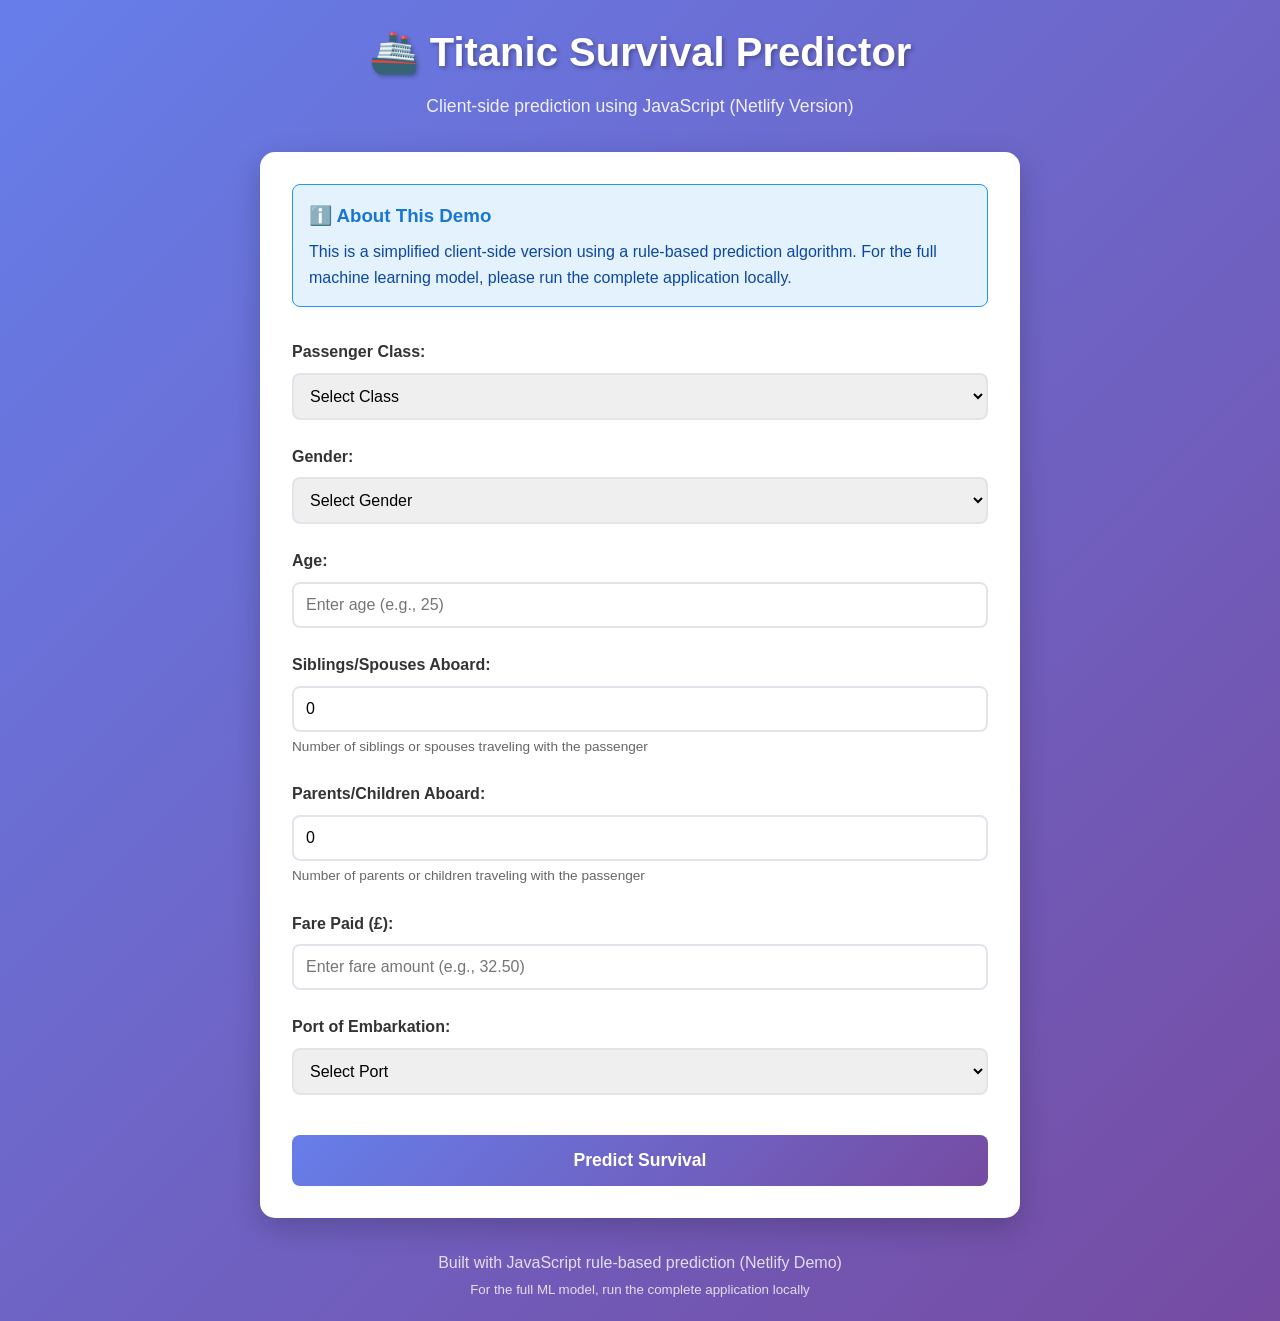
<file: index.html>
<!DOCTYPE html>
<html lang="en">
<head>
    <meta charset="UTF-8">
    <meta name="viewport" content="width=device-width, initial-scale=1.0">
    <title>Titanic Survival Predictor - Netlify Version</title>
    <style>
        /* Embedded CSS for Netlify deployment */
        * {
            margin: 0;
            padding: 0;
            box-sizing: border-box;
        }

        body {
            font-family: 'Segoe UI', Tahoma, Geneva, Verdana, sans-serif;
            line-height: 1.6;
            color: #333;
            background: linear-gradient(135deg, #667eea 0%, #764ba2 100%);
            min-height: 100vh;
        }

        .container {
            max-width: 800px;
            margin: 0 auto;
            padding: 20px;
            min-height: 100vh;
            display: flex;
            flex-direction: column;
        }

        header {
            text-align: center;
            margin-bottom: 2rem;
            color: white;
        }

        header h1 {
            font-size: 2.5rem;
            margin-bottom: 0.5rem;
            text-shadow: 2px 2px 4px rgba(0,0,0,0.3);
        }

        header p {
            font-size: 1.1rem;
            opacity: 0.9;
        }

        main {
            flex: 1;
            background: white;
            border-radius: 15px;
            padding: 2rem;
            box-shadow: 0 10px 30px rgba(0,0,0,0.2);
        }

        .prediction-form {
            display: grid;
            gap: 1.5rem;
        }

        .form-group {
            display: flex;
            flex-direction: column;
        }

        .form-group label {
            font-weight: 600;
            margin-bottom: 0.5rem;
            color: #333;
            font-size: 1rem;
        }

        .form-group input,
        .form-group select {
            padding: 12px;
            border: 2px solid #e1e5e9;
            border-radius: 8px;
            font-size: 1rem;
            transition: border-color 0.3s ease;
        }

        .form-group input:focus,
        .form-group select:focus {
            outline: none;
            border-color: #667eea;
            box-shadow: 0 0 0 3px rgba(102, 126, 234, 0.1);
        }

        .form-group small {
            margin-top: 0.25rem;
            font-size: 0.85rem;
            color: #666;
        }

        .predict-btn {
            background: linear-gradient(135deg, #667eea 0%, #764ba2 100%);
            color: white;
            border: none;
            padding: 15px 30px;
            font-size: 1.1rem;
            font-weight: 600;
            border-radius: 8px;
            cursor: pointer;
            transition: all 0.3s ease;
            margin-top: 1rem;
        }

        .predict-btn:hover {
            transform: translateY(-2px);
            box-shadow: 0 5px 15px rgba(102, 126, 234, 0.4);
        }

        .results {
            margin-top: 2rem;
            animation: fadeIn 0.5s ease-in;
        }

        .results h2 {
            color: #333;
            margin-bottom: 1rem;
            text-align: center;
        }

        .result-card {
            background: #f8f9fa;
            border-radius: 10px;
            padding: 1.5rem;
            border-left: 4px solid #667eea;
        }

        .prediction-outcome {
            text-align: center;
            margin-bottom: 1.5rem;
        }

        .outcome-text {
            font-size: 1.5rem;
            font-weight: bold;
            display: block;
            margin-bottom: 0.5rem;
        }

        .outcome-text.survived {
            color: #28a745;
        }

        .outcome-text.not-survived {
            color: #dc3545;
        }

        .confidence {
            font-size: 1rem;
            color: #666;
            background: #e9ecef;
            padding: 4px 12px;
            border-radius: 20px;
            display: inline-block;
        }

        .probabilities {
            display: grid;
            gap: 1rem;
        }

        .prob-item {
            display: flex;
            align-items: center;
            gap: 1rem;
        }

        .prob-label {
            font-weight: 600;
            min-width: 140px;
            color: #333;
        }

        .prob-bar-container {
            flex: 1;
            display: flex;
            align-items: center;
            gap: 1rem;
        }

        .prob-bar {
            height: 20px;
            border-radius: 10px;
            transition: width 0.8s ease;
            position: relative;
            min-width: 2px;
        }

        .prob-bar.survival {
            background: linear-gradient(90deg, #28a745, #20c997);
        }

        .prob-bar.death {
            background: linear-gradient(90deg, #dc3545, #fd7e14);
        }

        .prob-percent {
            font-weight: 600;
            min-width: 50px;
            text-align: right;
        }

        footer {
            text-align: center;
            margin-top: 2rem;
            color: white;
            opacity: 0.8;
        }

        @keyframes fadeIn {
            from {
                opacity: 0;
                transform: translateY(20px);
            }
            to {
                opacity: 1;
                transform: translateY(0);
            }
        }

        .info-box {
            background: #e3f2fd;
            border: 1px solid #2196f3;
            border-radius: 8px;
            padding: 1rem;
            margin-bottom: 2rem;
        }

        .info-box h3 {
            color: #1976d2;
            margin-bottom: 0.5rem;
        }

        .info-box p {
            color: #0d47a1;
            margin: 0;
        }

        @media (max-width: 768px) {
            .container {
                padding: 10px;
            }
            
            header h1 {
                font-size: 2rem;
            }
            
            main {
                padding: 1.5rem;
            }
            
            .prob-item {
                flex-direction: column;
                align-items: stretch;
                gap: 0.5rem;
            }
            
            .prob-label {
                min-width: auto;
            }
        }
    </style>
</head>
<body>
    <div class="container">
        <header>
            <h1>🚢 Titanic Survival Predictor</h1>
            <p>Client-side prediction using JavaScript (Netlify Version)</p>
        </header>

        <main>
            <div class="info-box">
                <h3>ℹ️ About This Demo</h3>
                <p>This is a simplified client-side version using a rule-based prediction algorithm. For the full machine learning model, please run the complete application locally.</p>
            </div>

            <form id="prediction-form" class="prediction-form">
                <div class="form-group">
                    <label for="pclass">Passenger Class:</label>
                    <select id="pclass" name="pclass" required>
                        <option value="">Select Class</option>
                        <option value="1">First Class (1st)</option>
                        <option value="2">Second Class (2nd)</option>
                        <option value="3">Third Class (3rd)</option>
                    </select>
                </div>

                <div class="form-group">
                    <label for="sex">Gender:</label>
                    <select id="sex" name="sex" required>
                        <option value="">Select Gender</option>
                        <option value="male">Male</option>
                        <option value="female">Female</option>
                    </select>
                </div>

                <div class="form-group">
                    <label for="age">Age:</label>
                    <input type="number" id="age" name="age" min="0" max="100" step="0.1" placeholder="Enter age (e.g., 25)" required>
                </div>

                <div class="form-group">
                    <label for="sibsp">Siblings/Spouses Aboard:</label>
                    <input type="number" id="sibsp" name="sibsp" min="0" max="10" value="0" required>
                    <small>Number of siblings or spouses traveling with the passenger</small>
                </div>

                <div class="form-group">
                    <label for="parch">Parents/Children Aboard:</label>
                    <input type="number" id="parch" name="parch" min="0" max="10" value="0" required>
                    <small>Number of parents or children traveling with the passenger</small>
                </div>

                <div class="form-group">
                    <label for="fare">Fare Paid (£):</label>
                    <input type="number" id="fare" name="fare" min="0" step="0.01" placeholder="Enter fare amount (e.g., 32.50)" required>
                </div>

                <div class="form-group">
                    <label for="embarked">Port of Embarkation:</label>
                    <select id="embarked" name="embarked" required>
                        <option value="">Select Port</option>
                        <option value="C">Cherbourg (C)</option>
                        <option value="Q">Queenstown (Q)</option>
                        <option value="S">Southampton (S)</option>
                    </select>
                </div>

                <button type="submit" class="predict-btn">Predict Survival</button>
            </form>

            <div id="results" class="results" style="display: none;">
                <h2>Prediction Results</h2>
                <div class="result-card">
                    <div class="prediction-outcome">
                        <span id="prediction-text" class="outcome-text"></span>
                        <span id="confidence" class="confidence"></span>
                    </div>
                    <div class="probabilities">
                        <div class="prob-item">
                            <span class="prob-label">Survival Probability:</span>
                            <div class="prob-bar-container">
                                <div id="survival-bar" class="prob-bar survival"></div>
                                <span id="survival-percent" class="prob-percent"></span>
                            </div>
                        </div>
                        <div class="prob-item">
                            <span class="prob-label">Death Probability:</span>
                            <div class="prob-bar-container">
                                <div id="death-bar" class="prob-bar death"></div>
                                <span id="death-percent" class="prob-percent"></span>
                            </div>
                        </div>
                    </div>
                </div>
            </div>
        </main>

        <footer>
            <p>Built with JavaScript rule-based prediction (Netlify Demo)</p>
            <p><small>For the full ML model, run the complete application locally</small></p>
        </footer>
    </div>

    <script>
        // Client-side prediction algorithm (simplified rule-based approach)
        function predictSurvival(data) {
            let survivalScore = 0.5; // Base probability
            
            // Gender factor (strongest predictor)
            if (data.sex === 'female') {
                survivalScore += 0.3;
            } else {
                survivalScore -= 0.2;
            }
            
            // Class factor
            if (data.pclass === 1) {
                survivalScore += 0.2;
            } else if (data.pclass === 2) {
                survivalScore += 0.1;
            } else {
                survivalScore -= 0.1;
            }
            
            // Age factor
            if (data.age < 16) {
                survivalScore += 0.15; // Children had higher survival rate
            } else if (data.age > 60) {
                survivalScore -= 0.1; // Elderly had lower survival rate
            }
            
            // Fare factor (proxy for wealth/class)
            if (data.fare > 50) {
                survivalScore += 0.1;
            } else if (data.fare < 10) {
                survivalScore -= 0.05;
            }
            
            // Family size factor
            const familySize = data.sibsp + data.parch;
            if (familySize > 0 && familySize <= 3) {
                survivalScore += 0.05; // Small families had better survival
            } else if (familySize > 3) {
                survivalScore -= 0.1; // Large families had worse survival
            }
            
            // Embarked factor (minor)
            if (data.embarked === 'C') {
                survivalScore += 0.02; // Cherbourg passengers had slightly higher survival
            }
            
            // Ensure probability is between 0 and 1
            survivalScore = Math.max(0, Math.min(1, survivalScore));
            
            const prediction = survivalScore > 0.5 ? 1 : 0;
            const confidence = Math.abs(survivalScore - 0.5) * 2;
            
            return {
                prediction: prediction,
                survival_probability: survivalScore,
                death_probability: 1 - survivalScore,
                prediction_text: prediction === 1 ? 'Survived' : 'Did not survive',
                confidence: Math.max(confidence, 0.6) // Minimum confidence for demo
            };
        }

        // Form handling
        document.getElementById('prediction-form').addEventListener('submit', function(e) {
            e.preventDefault();
            
            const formData = new FormData(e.target);
            const data = {
                pclass: parseInt(formData.get('pclass')),
                sex: formData.get('sex'),
                age: parseFloat(formData.get('age')),
                sibsp: parseInt(formData.get('sibsp')),
                parch: parseInt(formData.get('parch')),
                fare: parseFloat(formData.get('fare')),
                embarked: formData.get('embarked')
            };
            
            // Validate form
            for (let key in data) {
                if (data[key] === null || data[key] === undefined || data[key] === '') {
                    alert('Please fill in all fields');
                    return;
                }
            }
            
            // Make prediction
            const result = predictSurvival(data);
            
            // Display results
            document.getElementById('prediction-text').textContent = result.prediction_text;
            document.getElementById('prediction-text').className = 
                `outcome-text ${result.prediction === 1 ? 'survived' : 'not-survived'}`;
            
            document.getElementById('confidence').textContent = 
                `Confidence: ${(result.confidence * 100).toFixed(1)}%`;
            
            const survivalPercentage = result.survival_probability * 100;
            const deathPercentage = result.death_probability * 100;
            
            document.getElementById('survival-bar').style.width = `${survivalPercentage}%`;
            document.getElementById('death-bar').style.width = `${deathPercentage}%`;
            
            document.getElementById('survival-percent').textContent = `${survivalPercentage.toFixed(1)}%`;
            document.getElementById('death-percent').textContent = `${deathPercentage.toFixed(1)}%`;
            
            document.getElementById('results').style.display = 'block';
            document.getElementById('results').scrollIntoView({ behavior: 'smooth' });
        });

        // Input validation
        document.getElementById('age').addEventListener('input', function() {
            if (this.value < 0) this.value = 0;
            if (this.value > 100) this.value = 100;
        });

        document.getElementById('fare').addEventListener('input', function() {
            if (this.value < 0) this.value = 0;
        });

        document.getElementById('sibsp').addEventListener('input', function() {
            if (this.value < 0) this.value = 0;
            if (this.value > 10) this.value = 10;
        });

        document.getElementById('parch').addEventListener('input', function() {
            if (this.value < 0) this.value = 0;
            if (this.value > 10) this.value = 10;
        });
    </script>
</body>
</html>
</file>
